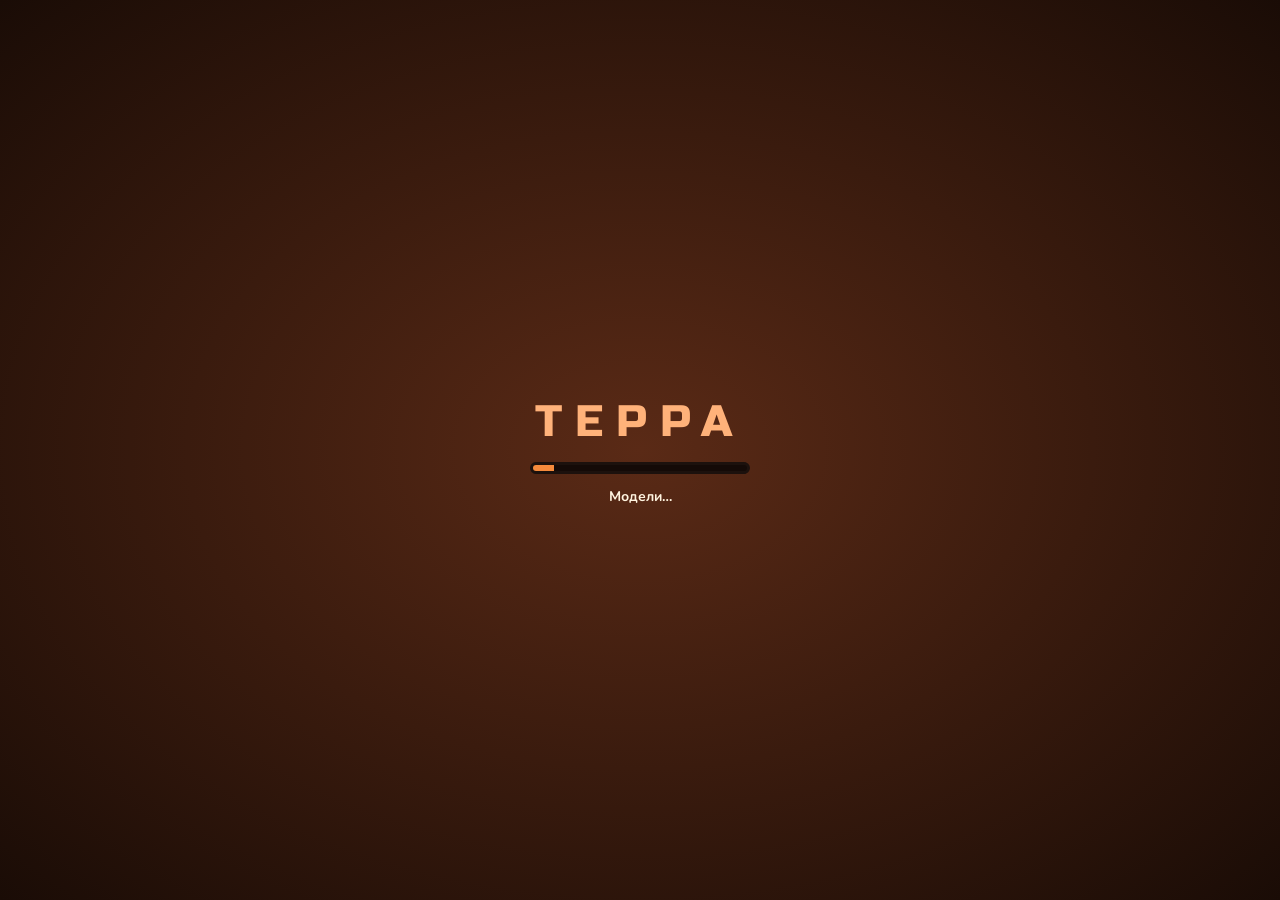
<file: games3d/terra/index.html>
<!doctype html>
<html lang="ru">
<head>
<meta charset="utf-8">
<meta name="viewport" content="width=device-width,initial-scale=1,maximum-scale=1,user-scalable=no,viewport-fit=cover">
<title>Терра: Красная планета</title>
<link rel="preconnect" href="https://fonts.googleapis.com"><link rel="preconnect" href="https://fonts.gstatic.com" crossorigin>
<link rel="stylesheet" href="https://fonts.googleapis.com/css2?family=Nunito:wght@600;700;800;900&family=Russo+One&family=JetBrains+Mono:wght@700;800&display=swap">
<link rel="stylesheet" href="../../runtime3d/ui.css">
<script type="importmap">{"imports":{"three":"../../node_modules/three/build/three.module.js","three/addons/":"../../node_modules/three/examples/jsm/"}}</script>
</head>
<body>
<div id="app"></div>
<div id="suffo"></div><div id="suffotxt"></div><div id="homearrow"><svg viewBox="0 0 24 24"><path d="M12 2l7 12h-4.5v8h-5v-8H5z"/></svg><span><svg class="i"><use href="#i-dome"/></svg></span></div>
<div id="ui">
  <div id="hud">
    <div class="bars">
      <div id="o2box" class="bar o2"><b></b><div class="track"><div id="o2bar"></div></div><span id="o2val"></span><em id="o2eta"></em></div>
      <div id="hpbox" class="bar hp"><b></b><div class="track"><div id="hpbar"></div></div><span id="hpval"></span></div>
      <div id="jetbox" class="bar jet"><b></b><div class="track"><div id="jetbar"></div></div><span id="jetval"></span></div>
      <div id="clock"></div>
      <div id="pills"></div>
    </div>
    <div id="ti">
      <div class="tihead" data-collapse="ti"><i class="ico"></i><span id="stage" data-k="ТЕРРАФОРМИНГ"></span><b id="tival">0</b><small>Ti</small><svg class="i tog"><use href="#i-chev"/></svg></div>
      <div class="track"><div id="tibar"></div></div>
      <div class="tinext"><span id="tinext"></span></div>
      <div class="stats"><span id="st_heat"></span><span id="st_pressure"></span><span id="st_oxygen"></span><span id="st_biomass"></span></div>
      <div id="boost"></div>
      <div id="lifehud" style="display:none">
        <div class="tihead" data-collapse="lifehud"><i class="ico"></i><span id="bistage" data-k="РОД ФЕНЕКОВ"></span><b id="bival">0</b><small>Bi</small><svg class="i tog"><use href="#i-chev"/></svg></div>
        <div class="track"><div id="bibar"></div></div>
        <div class="stats"><span id="pop"></span><span id="food"></span><span id="dna"></span><span id="cry"></span></div>
        <div class="tinext"><span id="egg"></span><span id="bless"></span></div>
      </div>
    </div>
  </div>
  <div id="goal"></div>
  <div id="side"></div>
  <div id="actions"></div>
  <div id="hint"></div>
  <div id="wtag" style="display:none"></div><div id="btag" style="display:none"></div><div id="qtag" style="display:none"></div>
  <div id="flash"></div>
  <div id="safe"></div>
  <div id="minebar"><div></div></div>
  <div id="toasts"></div>
  <div id="banner"></div>
  <div id="fps"></div><div id="ptime"></div>
  <div id="stick"><div id="knob"></div></div>
  <div id="panel"><div class="pwrap"><div class="phead"><span id="ptitle"></span><button id="close" class="btn mid" aria-label="Закрыть"><svg class="i"><use href="#i-close"/></svg></button></div><div id="pbody"></div></div></div>
  <div id="dialog"><div class="card"></div></div>
</div>
<div id="loading"><div class="lt">ТЕРРА</div><div class="ltrack"><div id="loadbar"></div></div><div id="loadtxt">Загрузка…</div></div>
<script type="module" src="../../runtime3d/main.js"></script>
</body>
</html>
</file>
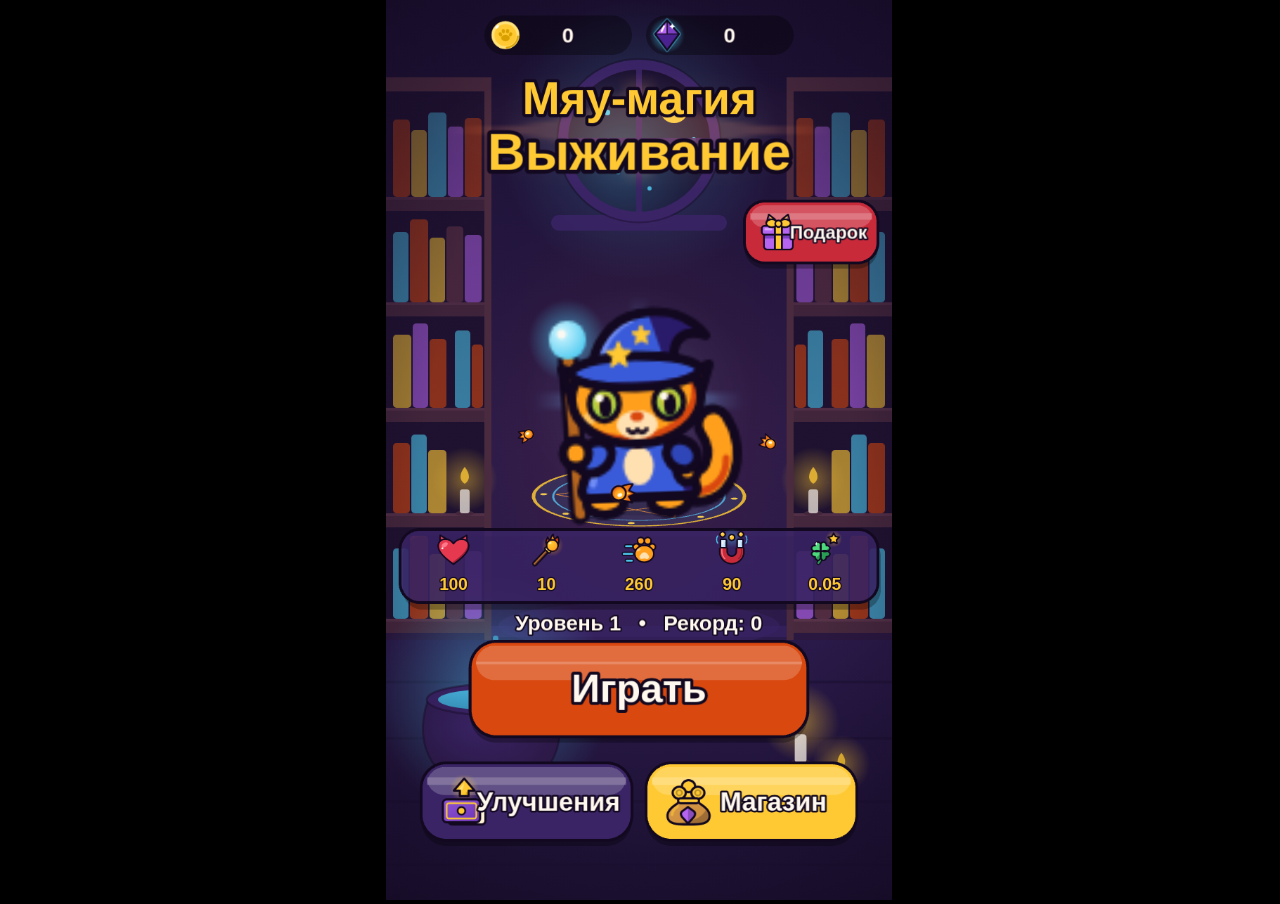
<file: meowgic/games/meowgic-survivors/index.html>
<!doctype html>
<html lang="ru">
<head>
<meta charset="utf-8">
<meta name="viewport" content="width=device-width,initial-scale=1,maximum-scale=1,user-scalable=no">
<title>Мяу-магия: Выживание</title>
<style>
  html,body{margin:0;height:100%;background:#000;overflow:hidden;touch-action:none;user-select:none}
  #game{width:100%;height:100%}
</style>
</head>
<body>
<div id="game"></div>
<script src="../../runtime/phaser.min.js"></script>
<script src="../../runtime/runtime.js"></script>
<script>FactoryBoot();</script>
</body>
</html>
</file>
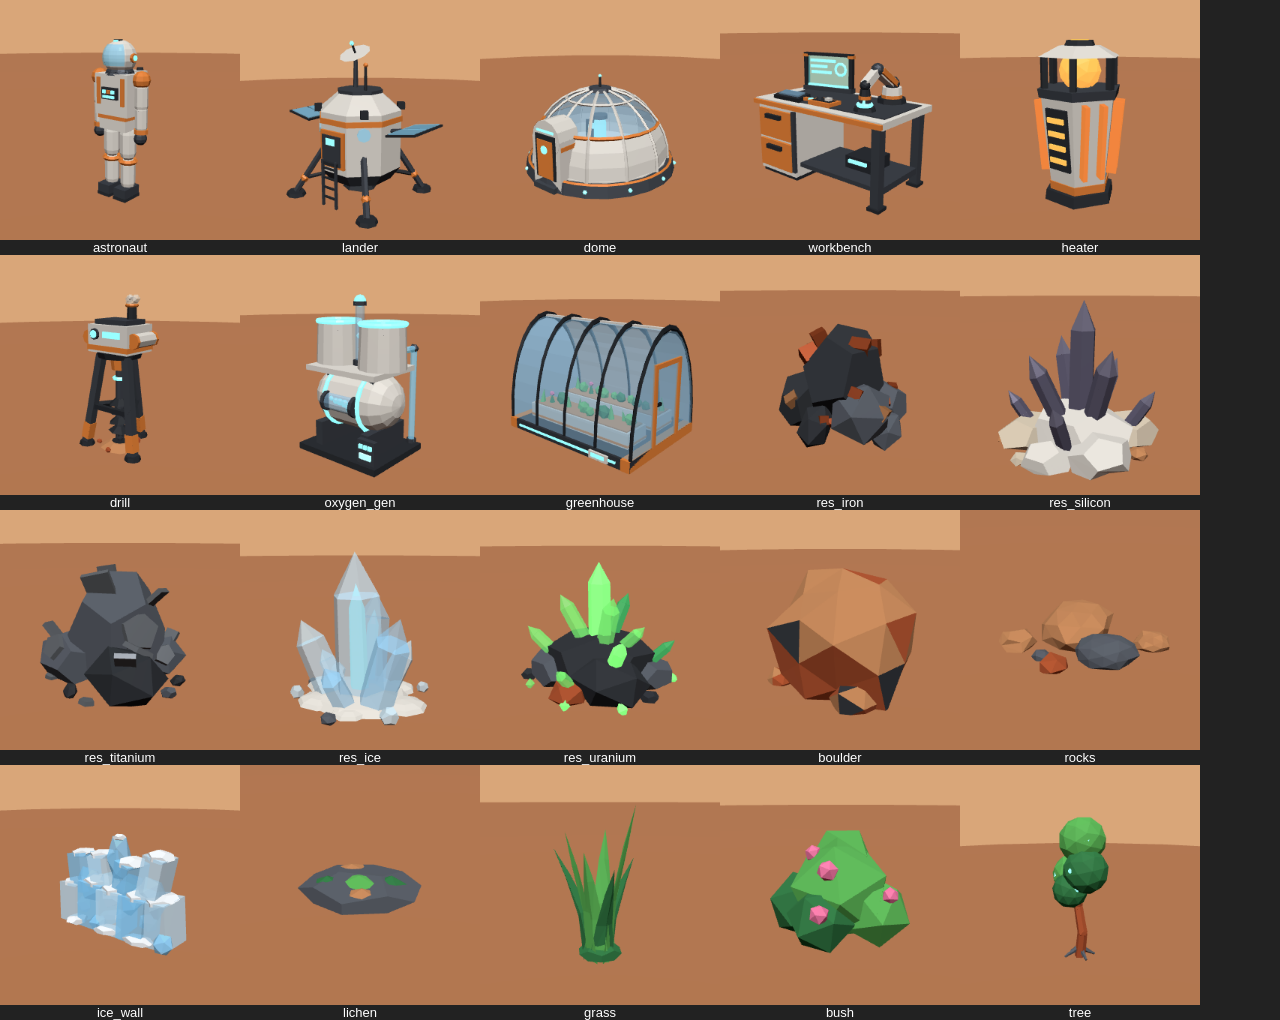
<file: games3d/terra/models/sheet.html>
<html><body style="margin:0;background:#222;display:grid;grid-template-columns:repeat(5,240px);font:13px sans-serif;color:#fff"><div style="text-align:center"><img src="astronaut.png" width=240><br>astronaut</div><div style="text-align:center"><img src="lander.png" width=240><br>lander</div><div style="text-align:center"><img src="dome.png" width=240><br>dome</div><div style="text-align:center"><img src="workbench.png" width=240><br>workbench</div><div style="text-align:center"><img src="heater.png" width=240><br>heater</div><div style="text-align:center"><img src="drill.png" width=240><br>drill</div><div style="text-align:center"><img src="oxygen_gen.png" width=240><br>oxygen_gen</div><div style="text-align:center"><img src="greenhouse.png" width=240><br>greenhouse</div><div style="text-align:center"><img src="res_iron.png" width=240><br>res_iron</div><div style="text-align:center"><img src="res_silicon.png" width=240><br>res_silicon</div><div style="text-align:center"><img src="res_titanium.png" width=240><br>res_titanium</div><div style="text-align:center"><img src="res_ice.png" width=240><br>res_ice</div><div style="text-align:center"><img src="res_uranium.png" width=240><br>res_uranium</div><div style="text-align:center"><img src="boulder.png" width=240><br>boulder</div><div style="text-align:center"><img src="rocks.png" width=240><br>rocks</div><div style="text-align:center"><img src="ice_wall.png" width=240><br>ice_wall</div><div style="text-align:center"><img src="lichen.png" width=240><br>lichen</div><div style="text-align:center"><img src="grass.png" width=240><br>grass</div><div style="text-align:center"><img src="bush.png" width=240><br>bush</div><div style="text-align:center"><img src="tree.png" width=240><br>tree</div></body></html>
</file>
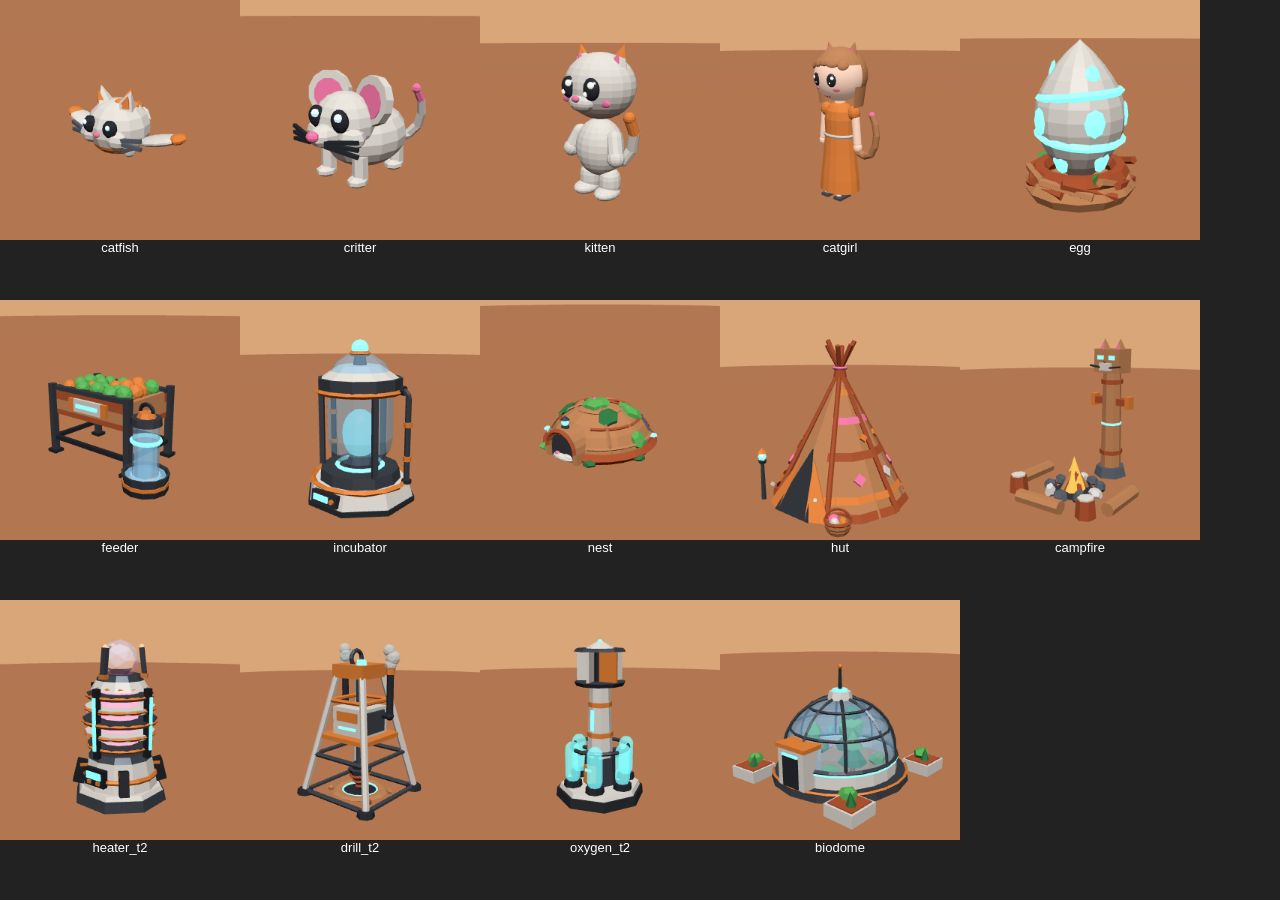
<file: games3d/terra/models/sheet2.html>
<html><body style="margin:0;background:#222;display:grid;grid-template-columns:repeat(5,240px);font:13px sans-serif;color:#fff"><div style="text-align:center"><img src="catfish.png" width=240><br>catfish</div><div style="text-align:center"><img src="critter.png" width=240><br>critter</div><div style="text-align:center"><img src="kitten.png" width=240><br>kitten</div><div style="text-align:center"><img src="catgirl.png" width=240><br>catgirl</div><div style="text-align:center"><img src="egg.png" width=240><br>egg</div><div style="text-align:center"><img src="feeder.png" width=240><br>feeder</div><div style="text-align:center"><img src="incubator.png" width=240><br>incubator</div><div style="text-align:center"><img src="nest.png" width=240><br>nest</div><div style="text-align:center"><img src="hut.png" width=240><br>hut</div><div style="text-align:center"><img src="campfire.png" width=240><br>campfire</div><div style="text-align:center"><img src="heater_t2.png" width=240><br>heater_t2</div><div style="text-align:center"><img src="drill_t2.png" width=240><br>drill_t2</div><div style="text-align:center"><img src="oxygen_t2.png" width=240><br>oxygen_t2</div><div style="text-align:center"><img src="biodome.png" width=240><br>biodome</div></body></html>
</file>
<file: runtime3d/ui.css>
/* ==========================================================================
   Терра: Красная планета — UI-кит «Наручный планшет колониста»
   Готов к переносу в runtime3d/ui.css: те же id/классы, что в ui.js.
   Новое помечено «NEW».
   ========================================================================== */
:root{
  --ink:#1c110d;          /* toon-контур (тёплый почти-чёрный, как в концептах) */
  --cocoa:#2b1b16;        /* поверхность панели */
  --cocoa-2:#3a2620;      /* вложенная плашка */
  --cocoa-3:#4d3329;      /* hover / граница внутри */
  --hud-bg:rgba(38,21,15,.86); /* подложка HUD над 3D-сценой (контраст ≥7:1 для --cream) */
  --cream:#fff4e0;        /* основной текст */
  --mut:#dcc6ad;          /* вторичный текст (≥8:1 на --cocoa) */
  --orange:#f58a3c; --orange-d:#d9662a;
  --mint:#5cd6a8; --sky:#6cc8ff; --gold:#ffcf4a; --red:#ff6b5b; --pink:#ff7aa8; --sand:#e8b07a;
  --bw:3px;               /* толщина контура */
  --r:16px;
  --lift:0 4px 0 var(--ink);
  --hl:inset 0 2px 0 rgba(255,255,255,.28);
  --font:'Nunito',ui-rounded,'SF Pro Rounded',system-ui,-apple-system,'Segoe UI',Roboto,sans-serif;
  --font-h:'Russo One','Arial Black',system-ui,sans-serif;
  --font-m:'JetBrains Mono',ui-monospace,'SF Mono',Menlo,Consolas,monospace;
  --sat:env(safe-area-inset-top,0px); --sar:env(safe-area-inset-right,0px);
  --sab:env(safe-area-inset-bottom,0px); --sal:env(safe-area-inset-left,0px);
  --pad:10px;
}
*{box-sizing:border-box;-webkit-tap-highlight-color:transparent}
html,body{margin:0;height:100%;overflow:hidden;background:#000;font:700 14px/1.25 var(--font);color:var(--cream);user-select:none;touch-action:none}
#app canvas{display:block}
#ui{position:fixed;inset:0;pointer-events:none;z-index:1}
#ui button,#ui .pwrap,#ui .card,#ui .tihead{pointer-events:auto}

/* ---------- иконки (NEW) ---------- */
.i{width:1em;height:1em;flex:none;fill:none;stroke:currentColor;stroke-width:2.4;stroke-linecap:round;stroke-linejoin:round;vertical-align:-.15em}
.ico{display:inline-grid;place-items:center;width:28px;height:28px;border-radius:10px;border:2px solid var(--ink);background:var(--c,var(--orange));color:var(--ink);font-size:17px;flex:none;box-shadow:var(--hl)}
.num,.mono{font-family:var(--font-m);font-variant-numeric:tabular-nums;letter-spacing:-.02em}

/* ---------- полосы ---------- */
.track{height:12px;background:#140a07;border:2px solid var(--ink);border-radius:8px;overflow:hidden;flex:1;box-shadow:inset 0 2px 0 rgba(0,0,0,.5)}
.track>div{height:100%;border-radius:4px;transition:width .2s;background-image:repeating-linear-gradient(-45deg,rgba(255,255,255,.18) 0 6px,transparent 6px 12px);box-shadow:inset 0 2px 0 rgba(255,255,255,.35)}

/* ---------- HUD ---------- */
#hud{position:absolute;top:max(var(--pad),var(--sat));left:max(var(--pad),var(--sal));right:max(var(--pad),var(--sar));display:flex;gap:10px;align-items:flex-start;justify-content:space-between}
.bars{display:flex;flex-direction:column;gap:6px;width:min(44vw,270px)}
.hudcard,.bar,#ti,#clock{background:var(--hud-bg);border:var(--bw) solid var(--ink);box-shadow:var(--lift),inset 0 0 0 1.5px rgba(255,214,170,.12)}
.bar{display:flex;align-items:center;gap:8px;padding:5px 9px 5px 5px;border-radius:14px;flex-wrap:wrap}
.bar b{display:inline-grid;place-items:center;width:26px;height:26px;border-radius:9px;border:2px solid var(--ink);color:var(--ink);font-size:16px;flex:none}
.bar.o2 b{background:var(--sky)}.bar.hp b{background:var(--red)}
.bar span{min-width:30px;text-align:right;font:800 13px var(--font-m);font-variant-numeric:tabular-nums}
#o2bar{background-color:var(--sky)}#hpbar{background-color:var(--red)}
.bar.low{animation:pulse .7s infinite alternate;border-color:#3a0905}
@keyframes pulse{from{background:rgba(120,26,18,.9)}to{background:rgba(196,48,34,.95)}}
.pill{padding:4px 10px!important;font-size:12px!important;border-radius:10px!important;min-height:30px!important;flex-direction:row!important;width:100%;gap:6px!important}

#clock{display:inline-flex;align-self:flex-start;gap:10px;align-items:center;font:800 12px var(--font-m);padding:4px 10px;border-radius:12px;white-space:nowrap}
#clock .i{font-size:15px}#clock .c-sun{color:var(--gold)}#clock .c-moon{color:#b9c4ff}#clock .c-storm{color:var(--sand)}#clock .c-jet{color:var(--orange)}
/* NEW: #clock живёт внутри .bars (в игре был absolute) — тогда не нужен расчёт top */
.bars #clock{position:static}

#ti{padding:7px 10px 8px;border-radius:18px;width:min(50vw,320px)}
.tihead{display:flex;align-items:center;gap:8px;cursor:pointer;min-height:34px;border-radius:12px}
.tihead .ico{--c:var(--orange)}
.tihead span{flex:1;min-width:0;font:400 13px/1.1 var(--font-h);color:#ffd7a8;text-transform:uppercase;letter-spacing:.02em;white-space:nowrap;overflow:hidden;text-overflow:ellipsis}
.tihead span::before{content:attr(data-k);display:block;font:800 9.5px var(--font);color:var(--mut);letter-spacing:.12em;margin-bottom:2px}
.tihead b{font:800 22px var(--font-m);font-variant-numeric:tabular-nums;letter-spacing:-.04em}
.tihead small{color:var(--mut);font-size:11px}
.tihead .tog{font-size:16px;color:var(--mut);transition:transform .2s}
#tibar{background-color:transparent;background-image:repeating-linear-gradient(-45deg,rgba(255,255,255,.2) 0 6px,transparent 6px 12px),linear-gradient(90deg,#ff9a3c,#ffd166,#6fd17a,#4fb3ff)}
#ti .track{margin:6px 0 5px}
.tinext{font-size:11.5px;color:var(--mut);display:flex;justify-content:space-between;gap:8px;align-items:center}
.tinext .i{color:var(--orange)}
.stats{display:grid;grid-template-columns:1fr 1fr;gap:4px 8px;margin-top:6px;font:800 12px var(--font-m);font-variant-numeric:tabular-nums}
.stats>span{display:flex;align-items:center;gap:5px;background:rgba(0,0,0,.28);border-radius:9px;padding:3px 6px;white-space:nowrap;overflow:hidden}
.stats .i{font-size:15px}
#st_heat .i{color:var(--orange)}#st_pressure .i{color:var(--sand)}#st_oxygen .i{color:var(--sky)}#st_biomass .i{color:var(--mint)}
.stats small{color:var(--mint);font-size:10px}
#boost{font-size:12px;color:var(--gold);margin-top:4px}
#boost:empty{display:none}
/* NEW: сворачивание тапом по шапке (.collapsed на #ti и/или #lifehud) */
#ti.collapsed>.tinext,#ti.collapsed>.stats,#ti.collapsed>#boost,#lifehud.collapsed>.stats,#lifehud.collapsed>.tinext{display:none}
#ti.collapsed>.tihead .tog,#lifehud.collapsed>.tihead .tog{transform:rotate(-90deg)}
#ti.collapsed>.track{margin-bottom:0}

#lifehud{margin-top:8px;padding-top:7px;border-top:2px dashed rgba(255,214,170,.18)}
#lifehud .tihead .ico{--c:var(--mint)}
#lifehud .tihead span{color:#b8f5dc}
#bibar{background-color:transparent;background-image:repeating-linear-gradient(-45deg,rgba(255,255,255,.2) 0 6px,transparent 6px 12px),linear-gradient(90deg,#4fb3ff,#7ee08a,#ffd166,#ff8fc0)}
#pop .i{color:var(--pink)}#food .i{color:var(--red)}#dna .i{color:var(--mint)}#cry .i{color:var(--sky)}
#egg .i,#bless .i{color:var(--gold)}
#food.bad{color:#ff9a8c;animation:pulseT .7s infinite alternate}
@keyframes pulseT{to{background:rgba(196,48,34,.6)}}

/* ---------- кнопки ---------- */
.btn{position:relative;border:var(--bw) solid var(--ink);border-radius:16px;color:var(--ink);font:800 14px/1.1 var(--font);background:var(--orange);box-shadow:var(--lift),var(--hl),inset 0 -4px 0 rgba(0,0,0,.14);padding:9px 14px;cursor:pointer;min-height:44px;display:inline-flex;flex-direction:column;align-items:center;justify-content:center;gap:2px;transition:transform .06s,filter .15s}
.btn .i{font-size:1.35em}
.btn:hover{filter:brightness(1.08)}
.btn:focus-visible{outline:3px solid var(--mint);outline-offset:3px}
.btn:active{transform:translateY(3px);box-shadow:0 1px 0 var(--ink),var(--hl)}
.btn:disabled{filter:grayscale(.85) brightness(.75);opacity:.7;cursor:default}
.btn small{font-size:11px;font-weight:900;letter-spacing:.01em}
.btn.big{width:84px;height:84px;border-radius:50%;font-size:30px;padding:0}
.btn.big small{font-size:10.5px;margin-top:-1px}
.btn.mid{width:58px;height:58px;border-radius:50%;font-size:24px;padding:0;background:var(--cocoa-2);color:var(--cream)}
.btn.icon{width:52px;height:52px;border-radius:16px;font-size:26px;padding:0;background:var(--cocoa-2);color:var(--cream)}
.btn.icon small{font-size:9px}
.btn.ad{background:var(--pink)}
.btn.ok,.btn.buy{background:var(--mint)}
.btn.bad{background:var(--red)}
.btn.sec{background:var(--cocoa-2);color:var(--cream)}
.btn.pink{background:#ff9cc8}
.btn.small{min-height:44px;padding:6px 12px;font-size:13px;flex-direction:row;min-width:104px;gap:6px}
.btn.small .i{font-size:17px}
/* NEW: маленький бейдж «реклама» на кнопке (TV) и хоткей */
.adb{position:absolute;right:-6px;top:-6px;width:22px;height:22px;border-radius:50%;background:var(--pink);border:2px solid var(--ink);color:var(--ink);display:grid;place-items:center;font-size:13px}
.kbd{position:absolute;left:-7px;top:-7px;min-width:18px;height:18px;padding:0 4px;border-radius:6px;background:var(--cream);color:var(--ink);border:2px solid var(--ink);font:800 10px/14px var(--font-m);text-align:center}
@media (pointer:coarse){.kbd{display:none}}
.btn.icon{position:relative}
.dot{position:absolute;right:-4px;top:-4px;width:14px;height:14px;border-radius:50%;background:var(--red);border:2px solid var(--ink);animation:dot 1s ease-in-out infinite alternate}
@keyframes dot{to{transform:scale(1.25)}}

#side{position:absolute;right:max(var(--pad),var(--sar));top:50%;transform:translateY(-50%);display:flex;flex-direction:column;gap:9px}
#actions{position:absolute;right:max(16px,calc(var(--sar) + 8px));bottom:max(22px,calc(var(--sab) + 8px));display:flex;gap:10px;align-items:flex-end;flex-direction:row-reverse;flex-wrap:wrap-reverse;max-width:min(60vw,340px);justify-content:flex-start}

/* ---------- подсказки / тосты / баннер ---------- */
#hint{position:absolute;left:50%;bottom:130px;transform:translateX(-50%);max-width:min(80vw,560px);text-align:center;font-size:13.5px;background:var(--hud-bg);border:2px solid var(--ink);border-radius:12px;padding:6px 12px;box-shadow:0 3px 0 var(--ink)}
#hint:empty{display:none}
#hint .i{color:var(--gold);margin-right:4px}
#safe{position:absolute;left:50%;top:calc(max(var(--pad),var(--sat)) + 6px);transform:translateX(-50%);background:var(--mint);color:var(--ink);border:2px solid var(--ink);padding:5px 12px;border-radius:12px;font-size:12px;box-shadow:0 3px 0 var(--ink);white-space:nowrap}
#minebar{position:absolute;left:50%;bottom:170px;width:170px;height:16px;transform:translateX(-50%);background:#140a07;border:var(--bw) solid var(--ink);border-radius:9px;overflow:hidden;box-shadow:0 3px 0 var(--ink)}
#minebar>div{height:100%;background:var(--gold) repeating-linear-gradient(-45deg,rgba(255,255,255,.3) 0 6px,transparent 6px 12px)}
#toasts{position:absolute;left:50%;top:calc(max(var(--pad),var(--sat)) + 112px);transform:translateX(-50%);display:flex;flex-direction:column;align-items:center;gap:6px;width:max-content;max-width:70vw}
.toast{background:var(--hud-bg);border:2px solid var(--ink);box-shadow:0 3px 0 var(--ink);padding:6px 14px;border-radius:12px;transition:all .45s;font-size:14px;animation:tin .3s cubic-bezier(.2,1.6,.4,1)}
@keyframes tin{from{transform:scale(.6);opacity:0}}
.toast.warn{background:#a8301f}
.toast.out{opacity:0;transform:translateY(-24px)}
#banner{position:absolute;left:50%;top:27%;transform:translate(-50%,-50%) scale(.6);opacity:0;text-align:center;pointer-events:none;width:max-content;max-width:92vw}
#banner .bn{display:block;font:400 clamp(26px,5vw,44px)/1.05 var(--font-h);color:var(--cream);-webkit-text-stroke:2px var(--ink);paint-order:stroke fill;text-shadow:0 4px 0 var(--ink),0 0 30px rgba(255,180,90,.6);letter-spacing:.02em}
#banner small{display:inline-block;font:900 13px var(--font);color:var(--ink);background:var(--gold);border:2px solid var(--ink);border-radius:10px;padding:3px 12px;letter-spacing:.14em;text-transform:uppercase;box-shadow:0 3px 0 var(--ink);margin-bottom:8px}
#banner em{display:block;margin-top:8px;font:800 13px var(--font);font-style:normal;color:var(--cream);text-shadow:0 2px 0 var(--ink)}
#banner.show{animation:banner 3.6s ease forwards}
#banner.hold{opacity:1;transform:translate(-50%,-50%) scale(1)}
@keyframes banner{10%{opacity:1;transform:translate(-50%,-50%) scale(1.06)}20%{transform:translate(-50%,-50%) scale(1)}80%{opacity:1}100%{opacity:0;transform:translate(-50%,-60%) scale(1)}}
#fps{position:absolute;left:8px;bottom:6px;font-size:10px;opacity:.5}
#stick{position:absolute;width:124px;height:124px;border-radius:50%;background:rgba(28,17,13,.35);border:var(--bw) solid rgba(28,17,13,.7);box-shadow:inset 0 0 0 2px rgba(255,244,224,.35);display:none}
#knob{position:absolute;left:34px;top:34px;width:50px;height:50px;border-radius:50%;background:var(--cream);border:var(--bw) solid var(--ink);box-shadow:0 3px 0 var(--ink);opacity:.85}

/* ---------- панель ---------- */
#panel{position:absolute;inset:0;background:rgba(20,8,4,.55);display:none;align-items:center;justify-content:center;pointer-events:auto;z-index:10}
.pwrap{background:var(--cocoa);border:var(--bw) solid var(--ink);border-radius:24px;width:min(94vw,580px);max-height:min(84vh,760px);display:flex;flex-direction:column;box-shadow:0 8px 0 var(--ink),inset 0 0 0 2px rgba(255,214,170,.1),0 30px 60px rgba(0,0,0,.45);overflow:hidden;animation:pin .22s cubic-bezier(.2,1.3,.4,1)}
@keyframes pin{from{transform:scale(.92);opacity:0}}
.phead{display:flex;align-items:center;gap:10px;padding:12px 12px 10px 14px;background:linear-gradient(var(--cocoa-2),var(--cocoa));border-bottom:var(--bw) solid var(--ink)}
.phead .ico{width:36px;height:36px;font-size:21px;border-radius:12px}
#ptitle{flex:1;font:400 20px var(--font-h);letter-spacing:.02em;display:flex;align-items:center;gap:10px;min-width:0}
#close{width:46px;height:46px;font-size:20px}
/* NEW: вкладки в шапке панели (Рюкзак | Снаряжение) */
.ptabs{display:flex;gap:6px;padding:8px 12px 0;background:var(--cocoa)}
.ptabs button{flex:1;min-height:44px;border:var(--bw) solid var(--ink);border-bottom:0;border-radius:14px 14px 0 0;background:var(--cocoa-2);color:var(--mut);font:800 14px var(--font);display:flex;align-items:center;justify-content:center;gap:7px;cursor:pointer}
.ptabs button.on{background:var(--orange);color:var(--ink)}
#pbody{overflow:auto;padding:10px 12px 26px;touch-action:pan-y;overscroll-behavior:contain;overflow-anchor:none;mask-image:linear-gradient(#000 calc(100% - 26px),transparent);scrollbar-width:thin;scrollbar-color:var(--cocoa-3) transparent}
.row{display:flex;align-items:center;gap:10px;padding:10px 10px;margin:0 0 8px;background:var(--cocoa-2);border:2px solid var(--ink);border-radius:14px;flex-wrap:wrap;box-shadow:0 2px 0 var(--ink)}
.row.locked{opacity:.6}.row.locked .rcost{color:var(--mut)}
.row.best{background:linear-gradient(90deg,rgba(255,207,74,.22),var(--cocoa-2) 60%);border-color:#7a5a12}
.rname{flex:1;min-width:150px;line-height:1.3}.rname small{color:var(--mint);font-weight:700}
.rname .desc{display:block;color:var(--mut);font-weight:600;font-size:12px}
.rname .ico{margin-right:6px;vertical-align:middle}
.rcost{display:flex;gap:4px;flex-wrap:wrap;align-items:center}
.chip{display:inline-flex;align-items:center;gap:5px;background:#24150f;border:2px solid var(--ink);padding:3px 8px 3px 5px;border-radius:10px;font-size:12px;white-space:nowrap}
.chip i{width:12px;height:12px;border-radius:4px;display:inline-block;border:1.5px solid var(--ink)}
.chip.bad{color:#ff9a8c}
.chip small{opacity:.75;font-weight:600}.chip.okc{color:#b9f5d6}
.chip.rar{border-color:var(--rc);color:var(--rt)}
.tag{background:var(--gold);color:var(--ink);border:2px solid var(--ink);padding:0 6px;border-radius:7px;font-size:11px;font-weight:900}
.note{color:var(--mut);font-size:12.5px;padding:6px 4px 8px;line-height:1.35}
.note b{color:var(--cream)}
/* секция фабрикатора: заголовок + «мех фенека» (зигзаг) вместо боковой полосы */
#pbody .note.sec{margin:12px 0 8px;padding:0 0 10px;color:#ffd7a8;font:400 14px var(--font-h);letter-spacing:.03em;text-transform:uppercase;background:linear-gradient(135deg,transparent 33%,var(--cocoa-3) 33% 66%,transparent 66%) bottom/10px 8px repeat-x}
#pbody .note.sec small{display:block;margin-top:4px;color:var(--mut);font:700 12px var(--font);text-transform:none;letter-spacing:0}
#pbody .note.sec small .i{color:var(--orange)}
#pbody .note.sec:first-child{margin-top:2px}
.secno{display:inline-grid;place-items:center;min-width:26px;height:22px;padding:0 5px;margin-right:6px;border-radius:7px;background:var(--orange);color:var(--ink);border:2px solid var(--ink);font:400 12px var(--font-h)}
/* NEW: баланс-строка (кристаллы, слоты) */
.balance{display:flex;align-items:center;gap:10px;justify-content:space-between;margin:0 0 10px;padding:8px 10px;border-radius:14px;background:#24150f;border:2px solid var(--ink)}
.balance b{font:800 18px var(--font-m)}
/* NEW: сетка слотов рюкзака (2→12) */
.slots{display:grid;grid-template-columns:repeat(auto-fill,minmax(74px,1fr));gap:8px;margin-bottom:12px}
.slot{position:relative;aspect-ratio:1;border-radius:14px;border:2px solid var(--ink);background:var(--cocoa-2);display:flex;flex-direction:column;align-items:center;justify-content:center;gap:3px;color:var(--cream);font:800 11px var(--font);padding:4px;box-shadow:0 2px 0 var(--ink),inset 0 0 0 2px rgba(255,255,255,.03);cursor:pointer;min-height:44px}
.slot i{width:30px;height:30px;border-radius:9px;border:2px solid var(--ink);box-shadow:var(--hl)}
.slot b{font:800 12px var(--font-m);position:absolute;right:6px;top:4px}
.slot span{max-width:100%;overflow:hidden;text-overflow:ellipsis;white-space:nowrap}
.slot.empty{background:transparent;border:2px dashed var(--cocoa-3);box-shadow:none}
.slot.lockd{background:repeating-linear-gradient(-45deg,rgba(0,0,0,.25) 0 6px,transparent 6px 12px);border:2px dashed #3a2620;color:#8f7764;font-size:18px;box-shadow:none}
.slot.rar-rare,.slot.rar-epic,.slot.rar-legendary,.slot.rar-uncommon{border-color:var(--rc);box-shadow:0 0 0 1px var(--ink),0 0 12px color-mix(in srgb,var(--rc) 45%,transparent)}
.slot.sel{outline:3px solid var(--orange);outline-offset:1px}
/* NEW: тиры снаряжения */
.tier{display:inline-flex;gap:3px;vertical-align:middle;margin-left:4px}
.tier i{width:10px;height:10px;border-radius:3px;border:1.5px solid var(--ink);background:#24150f}
.tier i.on{background:var(--orange)}
.statnext{font:800 12px var(--font-m);color:var(--mint)}

/* Род */
.evo{display:flex;align-items:flex-start;justify-content:space-between;gap:2px;padding:6px 2px 12px}
.evo span{display:flex;flex-direction:column;align-items:center;gap:4px;flex:1;opacity:.45;font-size:11px;text-align:center}
.evo span .ico{width:44px;height:44px;border-radius:50%;font-size:24px;--c:var(--cocoa-3);color:var(--cream)}
.evo span.done{opacity:.85}.evo span.done .ico{--c:var(--sand);color:var(--ink)}
.evo span.cur{opacity:1}.evo span.cur .ico{--c:var(--mint);color:var(--ink);transform:scale(1.12);box-shadow:0 0 0 3px var(--cocoa),0 0 0 6px var(--mint)}
.evo span small{font-size:10.5px;font-weight:800}
.evo b{opacity:.5;font-size:16px;align-self:center;margin-top:-16px;color:var(--mut)}
.quest{display:inline-grid;place-items:center;width:22px;height:22px;border-radius:7px;border:2px solid var(--ink);background:#24150f;margin-right:6px;vertical-align:-5px;font-size:14px;color:var(--ink)}
.quest.done{background:var(--gold)}.quest.claimed{background:var(--mint)}
.qbar{display:block;height:6px;margin-top:5px;border-radius:4px;background:#24150f;overflow:hidden}.qbar>u{display:block;height:100%;background:var(--mint)}
.traits{display:flex;gap:8px;flex-wrap:wrap;justify-content:center}
.trait{background:var(--cocoa-2);border:var(--bw) solid var(--ink);border-radius:16px;color:var(--cream);font:inherit;padding:10px;width:150px;display:flex;flex-direction:column;align-items:center;gap:4px;cursor:pointer;box-shadow:var(--lift)}
.trait i{width:34px;height:34px;border-radius:50%;border:5px solid;display:block}
.trait small{color:var(--mint);font-weight:600}.trait.rare{border-color:var(--gold);box-shadow:0 4px 0 var(--ink),0 0 16px rgba(255,209,102,.45)}.trait em{color:var(--gold);font-size:11px}

/* ---------- диалоги ---------- */
#dialog,.overlay{position:fixed;inset:0;background:rgba(20,8,4,.66);display:none;align-items:center;justify-content:center;pointer-events:auto;z-index:20;padding:max(12px,var(--sat)) max(12px,var(--sar)) max(12px,var(--sab)) max(12px,var(--sal))}
.overlay{display:flex}
.card{position:relative;background:var(--cocoa);border:var(--bw) solid var(--ink);border-radius:24px;padding:20px 22px;max-width:min(92vw,520px);max-height:100%;overflow:auto;text-align:center;box-shadow:0 8px 0 var(--ink),inset 0 0 0 2px rgba(255,214,170,.1);animation:pin .25s cubic-bezier(.2,1.3,.4,1)}
.card h2{margin:0 0 6px;font:400 24px/1.15 var(--font-h);letter-spacing:.02em}
.card p{color:var(--mut);font-weight:600;margin:0 0 6px;line-height:1.4}
.card .badge{display:inline-grid;place-items:center;width:64px;height:64px;border-radius:20px;border:var(--bw) solid var(--ink);background:var(--red);color:var(--ink);font-size:36px;margin:-50px auto 10px;box-shadow:var(--lift),var(--hl)}
.dbtns{display:flex;gap:10px;justify-content:center;margin-top:14px;flex-wrap:wrap}
.dbtns .btn{flex-direction:row;gap:8px;min-height:52px;padding:8px 18px;font-size:15px}
.dbtns .btn .sub{display:block;font-size:11px;font-weight:700;opacity:.8}

/* ---------- лут (редкость) ---------- */
.rar-common{--rc:#8d949e;--rt:#b4bac2}.rar-uncommon{--rc:#5ad15a;--rt:#7ee07e}.rar-rare{--rc:#4f9bff;--rt:#8bbcff}.rar-epic{--rc:#b45bff;--rt:#d29bff}.rar-legendary{--rc:#ffcf4a;--rt:#ffdb7a}
span.rar-common,span.rar-uncommon,span.rar-rare,span.rar-epic,span.rar-legendary{color:var(--rt)}
.lootcard{min-width:min(92vw,560px);padding-top:16px}
.lootcard .lsub{font-size:12px;color:var(--mut);display:flex;gap:6px;justify-content:center;align-items:center}
.lootcard.legend{border-color:var(--ink);box-shadow:0 8px 0 var(--ink),0 0 0 3px #ffcf4a,0 0 60px #ffcf4a88;animation:pin .25s,legend 1.6s ease-in-out infinite alternate}
.lootcard.epic{box-shadow:0 8px 0 var(--ink),0 0 0 3px #b45bff,0 0 40px #b45bff66}
@keyframes legend{to{box-shadow:0 8px 0 var(--ink),0 0 0 3px #ffcf4a,0 0 100px #ffcf4acc}}
.lootgrid{display:grid;grid-template-columns:repeat(auto-fit,minmax(104px,128px));justify-content:center;gap:10px;margin:14px 0 6px}
.lcell{position:relative;display:flex;flex-direction:column;align-items:center;gap:5px;padding:12px 6px 9px;border-radius:16px;border:var(--bw) solid var(--ink);background:linear-gradient(180deg,var(--cocoa-2),color-mix(in srgb,var(--rc) 28%,var(--cocoa)));color:var(--cream);font:inherit;cursor:pointer;transition:transform .25s,opacity .25s;overflow:hidden;isolation:isolate;box-shadow:0 4px 0 var(--ink),inset 0 0 0 2px var(--rc);min-height:44px}
.lcell i{width:44px;height:44px;border-radius:12px;display:grid;place-items:center;font-style:normal;font-size:24px;border:var(--bw) solid var(--ink);color:var(--ink);box-shadow:var(--hl),0 0 16px var(--rc)}
.lcell b{font-size:12.5px;line-height:1.15;min-height:2.3em;display:flex;align-items:center;text-align:center}
.lcell small{font-size:10px;color:var(--rt);font-weight:900;text-transform:uppercase;letter-spacing:.06em}
.lcell .bp{position:absolute;left:6px;top:6px;width:20px;height:20px;border-radius:6px;background:var(--sky);border:2px solid var(--ink);color:var(--ink);display:grid;place-items:center;font-size:13px}
.lcell.hidden{opacity:0;transform:scale(.4) rotate(-8deg)}
.lcell:not(.hidden){animation:pop .45s cubic-bezier(.2,1.6,.4,1)}
@keyframes pop{0%{transform:scale(.4)}100%{transform:scale(1)}}
.lcell.rar-epic:not(.hidden)::after,.lcell.rar-legendary:not(.hidden)::after{content:'';position:absolute;inset:-40%;background:conic-gradient(from 0deg,transparent,var(--rc),transparent 30%,transparent 50%,var(--rc),transparent 80%);animation:spin 2.6s linear infinite;opacity:.45;z-index:-1}
.lcell.rar-legendary:not(.hidden)::before{content:'';position:absolute;inset:0;background:linear-gradient(110deg,transparent 35%,rgba(255,255,255,.55) 50%,transparent 65%) -150% 0/250% 100% no-repeat;animation:shine 1.8s ease-in-out .5s infinite;z-index:2;pointer-events:none}
@keyframes shine{to{background-position:150% 0}}
@keyframes spin{to{transform:rotate(360deg)}}
.lcell.taken{opacity:.3;filter:grayscale(1);transform:scale(.92)}
.lcell.rar-uncommon,.lcell.rar-rare,.lcell.rar-epic,.lcell.rar-legendary{box-shadow:0 4px 0 var(--ink),inset 0 0 0 2px var(--rc),0 0 18px color-mix(in srgb,var(--rc) 50%,transparent)}
.lcell.rar-legendary{animation:pop .45s cubic-bezier(.2,1.6,.4,1),glowL 1.2s ease-in-out .45s infinite alternate}
@keyframes glowL{to{box-shadow:0 4px 0 var(--ink),inset 0 0 0 2px var(--rc),0 0 38px var(--rc)}}
.toast.rar-legendary{background:#ffcf4a;color:var(--ink)}.toast.rar-epic{background:#6a24a8}.toast.rar-rare{background:#1d4f9e}.toast.rar-uncommon{background:#1f6a2a}
#flash{position:fixed;inset:0;pointer-events:none;opacity:0;z-index:25}
#flash.on{animation:flash .7s ease-out}
@keyframes flash{0%{opacity:1}100%{opacity:0}}
/* NEW: лучи за карточкой при легендарке */
.rays{position:absolute;left:50%;top:50%;width:160vmax;height:160vmax;transform:translate(-50%,-50%);background:repeating-conic-gradient(from 0deg,rgba(255,207,74,.16) 0 8deg,transparent 8deg 22deg);mask-image:radial-gradient(circle,#000 0,transparent 45%);animation:spin 18s linear infinite;pointer-events:none;z-index:-1}

#loading{position:fixed;inset:0;background:radial-gradient(#5a2a16,#1a0c06);display:flex;flex-direction:column;align-items:center;justify-content:center;gap:14px;z-index:30}
.lt{font:400 44px var(--font-h);letter-spacing:.3em;color:#ffb27a}
.ltrack{width:220px;height:12px;background:#140a07;border:var(--bw) solid var(--ink);border-radius:8px;overflow:hidden}
#loadbar{height:100%;width:0;background:var(--orange);transition:width .3s}

/* ==========================================================================
   АДАПТИВ
   ========================================================================== */
/* Мобилка-портрет и узкие экраны */
@media (max-width:700px){
  :root{--pad:8px;--bw:2.5px}
  .bars{width:min(46vw,210px);gap:5px}
  .bar{padding:3px 7px 3px 3px;gap:6px}.bar b{width:24px;height:24px;font-size:14px}
  .track{height:10px}
  #ti{width:min(50vw,300px);padding:6px 8px}
  .tihead{gap:6px}.tihead .ico{width:26px;height:26px;font-size:15px}
  .tihead b{font-size:18px}.tihead span{font-size:11px}.tihead span::before{font-size:8.5px}
  .stats{grid-template-columns:1fr;font-size:11px}
  .btn.big{width:76px;height:76px;font-size:27px}
  .btn.mid{width:54px;height:54px}
  /* боковое меню — колонкой слева, под HUD (правый край отдан действиям) */
  #side{left:max(var(--pad),var(--sal));right:auto;top:calc(max(var(--pad),var(--sat)) + 132px);transform:none;gap:8px}
  .btn.icon{width:48px;height:48px;font-size:23px;border-radius:14px}
  #actions{max-width:min(64vw,250px);gap:8px}
  #hint{bottom:calc(max(22px,var(--sab)) + 186px);max-width:66vw;font-size:12.5px}
  #minebar{bottom:calc(max(22px,var(--sab)) + 220px)}
  #toasts{top:calc(max(var(--pad),var(--sat)) + 96px)}
  #stick{display:block;left:max(18px,calc(var(--sal) + 10px));bottom:max(24px,calc(var(--sab) + 10px))}
  /* панели — bottom sheet */
  #panel{align-items:flex-end}
  .pwrap{width:100%;max-height:86%;border-radius:26px 26px 0 0;border-bottom:0;box-shadow:0 -6px 0 rgba(0,0,0,.25),inset 0 0 0 2px rgba(255,214,170,.1);animation:sheet .28s cubic-bezier(.2,1,.3,1)}
  .pwrap::before{content:'';display:block;width:44px;height:5px;border-radius:3px;background:var(--cocoa-3);margin:8px auto -2px;flex:none}
  .phead{background:none}
  #pbody{padding-bottom:calc(26px + var(--sab))}
  .lootgrid{grid-template-columns:repeat(auto-fit,minmax(92px,1fr));gap:8px}
  .card{padding:18px 14px}
  .card h2{font-size:21px}
  .rname{min-width:0;flex-basis:100%}
  .row .btn.small{margin-left:auto}
}
@keyframes sheet{from{transform:translateY(100%)}}
/* Мобилка-ландшафт / низкие экраны */
@media (max-height:500px){
  :root{--pad:8px;--bw:2.5px}
  .bars{width:min(34vw,230px);gap:4px}
  .bar{padding:2px 7px 2px 3px}.bar b{width:22px;height:22px;font-size:13px}
  .track{height:9px}
  #ti{width:min(36vw,290px);padding:5px 8px}
  .tihead{min-height:28px}.tihead .ico{width:24px;height:24px;font-size:14px}.tihead b{font-size:17px}
  .tihead span::before{display:none}
  .stats{font-size:11px;gap:3px 6px}
  #lifehud{margin-top:5px;padding-top:4px}
  #side{flex-direction:row;top:auto;right:auto;left:50%;transform:translateX(-50%);bottom:max(10px,var(--sab));gap:8px}
  .btn.icon{width:46px;height:46px;font-size:22px;border-radius:14px}
  .btn.big{width:68px;height:68px;font-size:24px}.btn.big small{font-size:9.5px}
  .btn.mid{width:50px;height:50px;font-size:20px}
  #actions{max-width:min(30vw,230px);gap:8px;bottom:max(12px,var(--sab))}
  #hint{bottom:calc(max(10px,var(--sab)) + 60px);max-width:46vw;font-size:12px;padding:4px 10px}
  #minebar{bottom:calc(max(10px,var(--sab)) + 96px)}
  #toasts{top:calc(max(var(--pad),var(--sat)) + 6px);max-width:36vw}
  #safe{top:auto;bottom:calc(max(10px,var(--sab)) + 96px)}
  #stick{display:block;width:108px;height:108px;left:max(18px,calc(var(--sal) + 8px));bottom:max(14px,var(--sab))}
  #knob{left:26px;top:26px}
  #banner{top:40%}
  #panel{align-items:flex-end}
  .pwrap{width:min(100%,680px);max-height:calc(100% - 10px);border-radius:22px 22px 0 0;border-bottom:0;animation:sheet .28s cubic-bezier(.2,1,.3,1)}
  .phead{padding:6px 10px 6px 12px}.phead .ico{width:30px;height:30px;font-size:17px}#ptitle{font-size:17px}#close{width:44px;height:44px}
  .ptabs{padding-top:6px}.ptabs button{min-height:40px}
  .card{padding:12px 14px}.card h2{font-size:19px}.card .badge{width:48px;height:48px;font-size:26px;margin:0 auto 6px}
  .lootgrid{grid-template-columns:repeat(auto-fit,minmax(96px,110px));margin:8px 0 2px;gap:8px}
  .lcell{padding:8px 4px 6px}.lcell i{width:36px;height:36px;font-size:20px}
  .dbtns{margin-top:8px}.dbtns .btn{min-height:46px}
  .evo{padding:2px 2px 8px}.evo span .ico{width:36px;height:36px;font-size:19px}
}
@media (prefers-reduced-motion:reduce){
  *,*::before,*::after{animation-duration:.01ms!important;animation-iteration-count:1!important;transition:none!important}
}

/* ==========================================================================
   Итерация 2 — раскладка без перекрытий (переносить вместе с остальным)
   ========================================================================== */
/* Меню разделов (#side) — колонкой СЛЕВА под барами: правый край целиком под блок Ti и кнопки действий,
   реклама x2 не соседствует с «Добыть» (меньше случайных тапов). */
#side{left:max(var(--pad),var(--sal));right:auto;top:auto;bottom:max(22px,calc(var(--sab) + 8px));transform:none}
#toasts{top:36%}
#clock{flex-wrap:wrap;max-width:100%;row-gap:2px}
.tihead span{min-width:40px}
@media (max-width:700px){
  #hud{gap:6px}
  .bars{flex:1;width:auto;min-width:0;max-width:200px}
  #ti{width:auto;flex:0 1 54vw;min-width:0}
  .tihead .ico{display:none}
  .tihead span::before{display:none}
  .tihead .tog{font-size:14px}
  #clock{gap:6px;padding:3px 8px}#clock span.lbl{display:none}
  /* меню — снизу-слева над джойстиком, не зависит от высоты HUD */
  #side{top:auto;bottom:calc(max(24px,calc(var(--sab) + 10px)) + 140px)}
  #actions{max-width:calc(100vw - 172px - var(--sar))}
  #toasts{top:auto;bottom:calc(max(22px,var(--sab)) + 300px);max-width:62vw}
  #hint{max-width:calc(100vw - 150px)}
}
@media (max-height:500px){
  #side{top:auto;left:50%;transform:translateX(-50%);bottom:max(10px,var(--sab))}
  #toasts{top:calc(max(var(--pad),var(--sat)) + 6px);bottom:auto;max-width:28vw}
  #actions{max-width:min(32vw,240px)}
  #clock span.lbl{display:none}
}
/* низкий десктоп/планшет-ландшафт (720px): меню влезает между HUD и низом */
@media (min-height:501px) and (max-height:620px) and (min-width:701px){#side{gap:6px}.btn.icon{width:46px;height:46px;font-size:22px}}

/* Итерация 3 — лут и мелочи по ревью скриншотов */
#dialog,#panel{backdrop-filter:saturate(.55) brightness(.85)}
.lootgrid{grid-auto-rows:1fr}
.lcell b{flex:1;min-height:2.4em;text-wrap:balance;position:relative;z-index:3}
/* плашка редкости: цвет редкости фоном + тёмный текст (≥7:1 для всех 5 цветов) */
.lcell small{position:relative;z-index:3;margin-top:auto;padding:2px 7px;border-radius:7px;background:var(--rc);color:var(--ink);border:2px solid var(--ink);letter-spacing:.04em;font-size:9.5px;white-space:nowrap}
.lcell.rar-common{box-shadow:0 4px 0 var(--ink),inset 0 0 0 2px var(--rc)}
.lcell.rar-uncommon{box-shadow:0 4px 0 var(--ink),inset 0 0 0 2px var(--rc),0 0 10px color-mix(in srgb,var(--rc) 35%,transparent)}
.lcell.rar-rare{box-shadow:0 4px 0 var(--ink),inset 0 0 0 3px var(--rc),0 0 16px color-mix(in srgb,var(--rc) 55%,transparent)}
.lcell.rar-epic{box-shadow:0 4px 0 var(--ink),inset 0 0 0 3px var(--rc),0 0 26px var(--rc)}
.lcell.rar-legendary{background:linear-gradient(180deg,#5a3a10,#3a2412);box-shadow:0 4px 0 var(--ink),inset 0 0 0 3px var(--rc),0 0 34px var(--rc)}
.lcell.rar-legendary:not(.hidden)::before{background:linear-gradient(110deg,transparent 42%,rgba(255,240,190,.35) 50%,transparent 58%) -150% 0/250% 100% no-repeat;z-index:1}
.lcell i{position:relative;z-index:3}
.lcell .bp{z-index:4}
.lootcard.legend{box-shadow:0 8px 0 var(--ink),0 0 0 3px #8a6a1a,0 0 50px #ffcf4a55}
@keyframes legend{to{box-shadow:0 8px 0 var(--ink),0 0 0 3px #8a6a1a,0 0 90px #ffcf4a99}}
#actions{gap:12px}
@media (max-width:700px){
  .tihead b{font-size:16px}.tihead small{display:none}
  .lcell small{font-size:9px;padding:2px 5px}
}
/* Итерация 4 */
#panel{background:rgba(16,6,3,.68)}
#dialog{background:rgba(16,6,3,.74)}
.lcell{padding-left:4px;padding-right:4px}
.lcell small{letter-spacing:.02em;max-width:100%;overflow:hidden;text-overflow:ellipsis}
.pwrap::before{background:#7a5a48}
.chip i{box-shadow:0 0 0 1.5px rgba(255,244,224,.35)}
.btn:disabled{color:#1c110d}
@media (max-height:500px){
  .slots{grid-template-columns:repeat(auto-fill,minmax(62px,1fr));gap:6px;margin-bottom:8px}
  .slot i{width:24px;height:24px}
  .balance{padding:4px 10px;margin-bottom:6px}
  #pbody{padding-bottom:calc(20px + var(--sab))}
}
.evo span{opacity:.7}.evo span small{font-size:11px}.evo b{opacity:.8}
.quest{background:#5a3d31;border-color:#0e0806}
.rname small{font-size:12px}
#toasts{top:calc(max(var(--pad),var(--sat)) + 70px)}
@media (max-width:700px){#minebar{bottom:calc(max(22px,var(--sab)) + 250px)}#toasts{bottom:calc(max(22px,var(--sab)) + 290px)}}
.touch .kbd{display:none}
@media (max-width:700px){#toasts{top:auto}.btn.big small{font-size:9.5px;letter-spacing:-.01em}}
@media (max-height:500px){#toasts{top:calc(max(var(--pad),var(--sat)) + 6px);bottom:auto}}
.btn.icon.ad{color:var(--ink)}.btn.icon.ad small{font-size:11px;font-weight:900}
.tihead small{color:#e8d4bc;font-weight:800}
/* Итерация 5: карточки — шапка/кнопки закреплены, листается только содержимое */
.card{display:flex;flex-direction:column}
.card .lootgrid{overflow:auto;min-height:0;flex:0 1 auto;padding:4px 6px 8px;margin-left:-6px;margin-right:-6px;overscroll-behavior:contain}
.card .dbtns{flex:none}
.card .badge{margin:0 auto 10px;flex:none}
.lcell small{text-overflow:clip}
@media (max-width:700px){.dbtns .btn{flex:1 1 100%}}
@media (max-height:500px){
  .lootcard{min-width:min(96vw,760px);padding:10px 12px}
  .lootcard h2{font-size:17px;margin:0}
  .lootgrid{grid-template-columns:repeat(6,minmax(0,1fr));grid-auto-rows:auto}
  .lcell b{font-size:11px;min-height:2.3em}.lcell small{font-size:8.5px;padding:1px 4px}
  .lcell i{width:32px;height:32px;font-size:18px}
  .dbtns .btn{min-height:44px;padding:6px 14px}
}
.card .lootgrid{padding:14px 16px 16px;margin:6px -16px 0}

/* ==========================================================================
   Интеграция в игру (v4): цветные иконки, единая панель «Снаряжение», настройки,
   удушье, запас хода O₂, подписи меню, правки по ревью
   ========================================================================== */
.ic{width:1em;height:1em;flex:none;vertical-align:-.18em;overflow:visible}
.chip .ic{font-size:17px;margin:-2px 0}
.chip i{display:none}
.bar b .i{font-size:16px}
.bar.jet b{background:var(--orange)}
#jetbar{background-color:var(--orange)}
.bar.jet{padding-top:3px;padding-bottom:3px}.bar.jet .track{height:9px}
#jetbox{display:none}
#o2eta{flex-basis:100%;font:800 11px var(--font);font-style:normal;color:var(--mut);margin:-2px 0 0 34px;display:flex;gap:6px;align-items:center}
#o2eta:empty{display:none}
#o2eta .bad{color:#ffb0a0}#o2eta .ok{color:#9ff0c8}
#o2eta .i{font-size:13px}
/* HP утекает: полоса мигает, при удушье — виньетка, пульс, обесцвечивание */
.bar.hp.drain{animation:pulse .45s infinite alternate;border-color:#3a0905}
.bar.hp.drain .track>div{background-color:#ff2e2e}
#suffo{position:fixed;inset:0;pointer-events:none;z-index:2;opacity:0;transition:opacity .4s;background:radial-gradient(ellipse at center,transparent 38%,rgba(120,0,0,.55) 75%,rgba(40,0,0,.92) 100%)}
#suffo.low{opacity:.35;background:radial-gradient(ellipse at center,transparent 50%,rgba(20,60,110,.45) 85%,rgba(10,30,60,.8) 100%)}
#suffo.on{opacity:1;animation:heart 1.05s infinite}
@keyframes heart{0%,40%,100%{filter:none}10%{filter:brightness(1.6)}25%{filter:brightness(1.3)}}
body.dying #app canvas{filter:saturate(.35) contrast(1.1) blur(.6px);transition:filter .6s}
#app canvas{transition:filter .6s}
/* меню разделов: иконка + подпись */
#side .btn.icon{width:62px;height:58px;gap:1px}
#side .btn.icon .ic,#side .btn.icon .i{font-size:26px}
#side .btn.icon small{font-size:10px;font-weight:900;color:var(--mut);letter-spacing:0}
#side .btn.icon:hover small{color:var(--cream)}
/* таблетки под барами: реклама x2 добычи — подальше от «Добыть» и от пальца */
#pills{display:flex;gap:6px;flex-wrap:wrap}
#pills .pill{width:auto}
#pills:empty{display:none}
/* кнопка настроек — в углу, над Ti */
#b_settings{position:absolute;right:max(var(--pad),var(--sar));top:max(var(--pad),var(--sat));width:46px;height:46px;padding:0;border-radius:14px;background:var(--cocoa-2);color:var(--cream);font-size:22px;pointer-events:auto}
#hud{right:calc(max(var(--pad),var(--sar)) + 56px)}
/* кнопки действий: подписи без хоткеев на таче */
.touch .kbd{display:none}
#hint .kbd{position:static;display:inline-block;margin-left:6px;vertical-align:1px}
/* Снаряжение: карточки 2×2 */
.gear{display:grid;grid-template-columns:1fr 1fr;gap:8px;margin-bottom:12px}
.gcard{display:flex;flex-direction:column;gap:6px;padding:10px;border-radius:14px;background:var(--cocoa-2);border:2px solid var(--ink);box-shadow:0 2px 0 var(--ink)}
.gcard .gt{display:flex;align-items:center;gap:8px;line-height:1.15}
.gcard .gt .ic{font-size:38px;filter:drop-shadow(0 2px 0 var(--ink))}
.gcard .gt b{display:block;font:400 14px var(--font-h)}
.gcard .gv{font:800 13px var(--font-m);color:var(--cream)}
.gcard .gv small{color:var(--mint)}
.gcard .gneed{font-size:11.5px;color:var(--mut);display:flex;flex-wrap:wrap;gap:4px;align-items:center;min-height:24px}
.gcard .btn.small{min-width:0;width:100%}
.gcard.max{background:linear-gradient(180deg,rgba(255,207,74,.18),var(--cocoa-2))}
.slot .ic{font-size:34px;filter:drop-shadow(0 2px 0 rgba(0,0,0,.4))}
.slot.use{border-color:var(--mint)}
.slot.use::after{content:'';position:absolute;left:6px;top:6px;width:9px;height:9px;border-radius:50%;background:var(--mint);border:1.5px solid var(--ink)}
.slot b{font-size:13px;background:rgba(0,0,0,.45);border-radius:6px;padding:0 4px}
.slot small{font-size:9.5px;color:var(--mut);font-weight:800}
.slot.lockd{font-size:16px}
.slot.lockd small{display:block}
/* лут: иконка предмета + крупное количество на ней */
.lcell i{background:color-mix(in srgb,var(--rc) 35%,#2b1b16)!important;position:relative}
.lcell i .ic{font-size:34px}
.lcell i u{position:absolute;right:-9px;bottom:-8px;text-decoration:none;font:800 13px var(--font-m);background:var(--cream);color:var(--ink);border:2px solid var(--ink);border-radius:8px;padding:0 4px;min-width:22px;text-align:center}
/* фабрикатор: кнопка всегда справа, стоимость перед ней */
#pbody .row{display:grid;grid-template-columns:1fr auto auto;align-items:center}
#pbody .row .rname{min-width:0}
#pbody .row>.btn{justify-self:end}
#pbody .row .rcost{justify-content:flex-end}
@media (max-width:700px){
  #pbody .row{grid-template-columns:1fr auto}
  #pbody .row .rname{grid-column:1/-1}
  #pbody .row .rcost{justify-content:flex-start}
  .gear{grid-template-columns:1fr 1fr;gap:6px}.gcard{padding:8px}.gcard .gt .ic{font-size:30px}
  #side .btn.icon{width:52px;height:52px}#side .btn.icon small{display:none}
  #b_settings{width:40px;height:40px;font-size:19px}
  #hud{right:calc(max(var(--pad),var(--sar)) + 46px)}
}
@media (max-height:500px){#side .btn.icon{width:50px;height:48px}#side .btn.icon small{display:none}}
/* настройки */
.set{display:flex;align-items:center;gap:12px;padding:12px;margin:0 0 8px;background:var(--cocoa-2);border:2px solid var(--ink);border-radius:14px}
.set .i{font-size:24px;color:var(--orange)}
.set label{flex:0 0 96px;font-weight:800}
.set output{font:800 13px var(--font-m);min-width:42px;text-align:right}
.set input[type=range]{flex:1;accent-color:var(--orange);height:28px;pointer-events:auto}
.set select{flex:1;min-height:44px;border-radius:12px;border:2px solid var(--ink);background:#24150f;color:var(--cream);font:800 14px var(--font);padding:0 10px;pointer-events:auto}
#clock .ic{font-size:17px}
#clock .dbar{display:inline-block;width:56px;height:7px;border-radius:4px;background:#140a07;border:1.5px solid var(--ink);overflow:hidden;vertical-align:middle}
#clock .dbar u{display:block;height:100%;background:var(--gold)}
#clock.night .dbar u{background:#b9c4ff}
.tihead .ico .i{font-size:17px}
#side .cnt{position:absolute;right:-8px;bottom:-6px;font:800 10px/16px var(--font-m);font-style:normal;background:var(--cream);color:var(--ink);border:2px solid var(--ink);border-radius:8px;padding:0 4px}
#side .cnt.full{background:var(--red)}
#b_tank .ic,#b_medkit .ic,#b_fill .ic,#b_lamp .ic{font-size:34px}
.toast .ic,.toast .i{font-size:17px;margin-right:2px}
/* v4.1 — по ревью скриншотов */
#suffo{z-index:0}
#suffotxt{position:fixed;left:50%;top:30%;transform:translate(-50%,-50%);z-index:3;pointer-events:none;text-align:center;display:none}
body.suffo #suffotxt{display:block}
#suffotxt b{display:block;font:400 clamp(26px,5vw,40px) var(--font-h);color:#fff;-webkit-text-stroke:2px var(--ink);paint-order:stroke fill;text-shadow:0 4px 0 var(--ink),0 0 24px #ff2e2e;animation:gasp 1.05s infinite}
#suffotxt span{display:inline-flex;gap:6px;align-items:center;margin-top:6px;padding:5px 12px;border-radius:12px;background:#a8301f;border:2px solid var(--ink);box-shadow:0 3px 0 var(--ink);font:800 14px var(--font);color:#fff}
#suffotxt .kbd{position:static}
@keyframes gasp{0%,100%{transform:scale(1)}15%{transform:scale(1.08)}30%{transform:scale(1)}45%{transform:scale(1.05)}}
#o2eta{font-size:12px;color:var(--cream);gap:8px;margin-left:34px}
#o2eta b{font-family:var(--font-m);color:#fff}
#o2eta .warn{color:var(--ink);background:var(--gold);border-radius:6px;padding:0 5px;font-weight:900}
#o2eta .warn b{color:var(--ink)}
#o2eta.risky span:last-child{animation:pulseT .6s infinite alternate}
#clock .dbar{width:46px}
#side .cnt{right:-6px;top:-8px;bottom:auto}
#side .btn.icon small{font-size:9.5px;white-space:nowrap}
.gcard .gv em{display:block;font:700 10.5px var(--font);font-style:normal;color:var(--mut);text-transform:uppercase;letter-spacing:.06em}
.gcard .gv{white-space:nowrap}
.gcard .btn.small{font-size:12px}
.gcard .btn.small:disabled{background:var(--cocoa-3);color:var(--mut);filter:none;opacity:1}
.balance.over{border-color:#a8301f}
.slot span{font-size:10.5px}
.pill{font-size:12.5px!important}
.tier i.on{background:var(--orange)}
/* v4.2 */
#o2eta{white-space:nowrap;font-size:11.5px;gap:5px;flex-wrap:nowrap;overflow:hidden}
#o2eta .warn{padding:1px 6px}
.bar span#o2val{min-width:38px}
#homearrow{position:fixed;left:50%;top:44%;width:64px;height:64px;z-index:3;pointer-events:none;display:none}
#homearrow svg{width:100%;height:100%;transform:translateY(-58px);fill:var(--mint);stroke:var(--ink);stroke-width:1.6;stroke-linejoin:round;filter:drop-shadow(0 3px 0 var(--ink));animation:hpulse .8s infinite alternate}
#homearrow span{position:absolute;left:50%;top:-74px;transform:translateX(-50%);display:none}
@keyframes hpulse{to{transform:translateY(-66px)}}
.bar.hp.drain{box-shadow:0 0 0 3px #fff,var(--lift)}
.bar.hp.drain span{color:#fff;font-size:15px}
body.suffo .bar.o2,body.suffo .bar.hp{background:rgba(38,21,15,.95)}
.btn .cnt{position:absolute;right:-4px;top:-6px;font:800 12px/18px var(--font-m);font-style:normal;background:var(--cream);color:var(--ink);border:2px solid var(--ink);border-radius:9px;padding:0 5px}
#suffotxt .kbd{background:var(--cream);color:var(--ink)}
.gcard .btn.small{margin-top:auto}
.gcard .btn.small:disabled{background:rgba(0,0,0,.25);color:#a8927e;border-color:#3a2620;box-shadow:none}
.row:not(:has(.rcost)) .rname{grid-column:auto!important}
.rname .desc{color:#e6d2bb}
@media (max-width:700px){#o2eta{margin-left:30px;font-size:10.5px}}
#homearrow{width:78px;height:78px}
#homearrow span{display:grid;place-items:center;top:auto;bottom:-6px;width:30px;height:30px;border-radius:50%;background:var(--mint);border:2px solid var(--ink);color:var(--ink);font-size:18px;box-shadow:0 2px 0 var(--ink)}
#homearrow svg:first-child{transform:translateY(-70px)}
@keyframes hpulse{to{transform:translateY(-80px)}}
/* Сундук: перетаскивание */
.dropzone{padding:6px;border-radius:14px;border:2px dashed transparent;transition:border-color .15s,background .15s}
.dropzone.over{border-color:var(--mint);background:rgba(92,214,168,.08)}
.slot.drag{opacity:.4}
.slot.ghost{position:fixed;width:72px;height:72px;z-index:50;pointer-events:none;opacity:.9;transform:scale(1.1);box-shadow:0 8px 20px rgba(0,0,0,.5)}
#b_stash .ic{font-size:34px}
/* Цели онбординга */
#goal{position:absolute;left:50%;top:max(var(--pad),var(--sat));transform:translateX(-50%);display:flex;gap:8px;align-items:center;max-width:min(46vw,420px);padding:6px 12px 6px 6px;border-radius:16px;background:var(--hud-bg);border:var(--bw) solid var(--ink);box-shadow:var(--lift);pointer-events:none}
#goal:empty{display:none}
#goal .ico{--c:var(--gold);width:32px;height:32px;font-size:19px}
#goal span{display:flex;flex-direction:column;min-width:0}
#goal small{font:800 10px var(--font);color:var(--gold);letter-spacing:.08em;text-transform:uppercase}
#goal b{font:800 14px var(--font);line-height:1.15}
#goal em{font:700 11px var(--font);font-style:normal;color:var(--mut);display:flex;gap:4px;align-items:center;flex-wrap:wrap}
#goal em .ic{font-size:14px}
#goal.done{animation:goalpop .7s cubic-bezier(.2,1.6,.4,1)}
@keyframes goalpop{0%{transform:translateX(-50%) scale(1)}30%{transform:translateX(-50%) scale(1.15);box-shadow:0 0 0 4px var(--gold),0 0 40px var(--gold)}100%{transform:translateX(-50%) scale(1)}}
.confetti{position:fixed;inset:0;pointer-events:none;z-index:40}
.confetti i{position:absolute;width:9px;height:14px;border-radius:3px;border:1.5px solid var(--ink);animation:conf 1.3s cubic-bezier(.2,.7,.4,1) forwards}
@keyframes conf{to{transform:translate(var(--dx),calc(var(--dy) + 260px)) rotate(var(--r));opacity:0}}
#safe{top:calc(max(var(--pad),var(--sat)) + 62px)}
@media (max-width:700px){#goal{top:auto;bottom:calc(max(24px,var(--sab)) + 150px);left:max(var(--pad),var(--sal));transform:none;max-width:calc(100vw - 110px)}#goal.done{animation:none}#goal em{display:none}}
@media (max-height:500px){#goal{max-width:34vw;padding:3px 8px 3px 4px}#goal em{display:none}#goal .ico{width:26px;height:26px}}
.toast.big{font-size:16px;padding:9px 18px;border-width:3px;animation:tin .3s cubic-bezier(.2,1.6,.4,1),goalglow 1.2s ease-in-out .3s 2 alternate}
@keyframes goalglow{to{box-shadow:0 3px 0 var(--ink),0 0 30px #ffcf4a}}
.confetti i{width:12px;height:18px}
@media (max-width:700px){#goal{top:calc(max(var(--pad),var(--sat)) + 200px);bottom:auto;left:max(var(--pad),var(--sal));max-width:calc(100vw - 20px)}}

#wtag{position:fixed;left:0;top:0;z-index:6;pointer-events:none;display:flex;flex-direction:column;align-items:center;gap:1px;padding:5px 12px 4px 14px;background:var(--panel,#2a1c16);color:#fff;border:3px solid var(--ink,#1c110d);border-radius:12px;box-shadow:0 3px 0 var(--ink,#1c110d);font:800 14px/1.1 var(--font-h,'Russo One');white-space:nowrap;animation:wtag 1.2s ease-in-out infinite alternate}
#wtag b{color:#ffcf4a;font-weight:400}#wtag small{font:700 10px/1 var(--font-b,Nunito);opacity:.8}
#wtag .kbd{position:absolute;left:-10px;top:-10px;min-width:22px;height:22px;font-size:12px;line-height:18px;background:#f58a3c;color:#fff}
#wtag:after{content:'';position:absolute;bottom:-9px;left:50%;margin-left:-7px;border:7px solid transparent;border-top-color:var(--ink,#1c110d);border-bottom:0}
.touch #wtag .kbd{display:block;background:#5cd6a8}
@keyframes wtag{to{margin-top:-4px}}
#wtag{font-size:16px;padding:6px 14px 5px 16px}#wtag small{font-size:11px;opacity:.9}
#btag{position:fixed;left:0;top:0;z-index:5;pointer-events:none;display:flex;align-items:center;gap:4px;padding:3px 9px;background:#ffcf4a;color:#1c110d;border:3px solid #1c110d;border-radius:999px;box-shadow:0 3px 0 #1c110d;font:800 12px/1 var(--font-m,monospace)}#btag .i{width:14px;height:14px}
#ptime{position:fixed;left:max(8px,var(--sal,0px));bottom:22px;z-index:4;font:700 12px/1 var(--font-m,monospace);color:#fff;opacity:.85;text-shadow:0 1px 2px #000;pointer-events:none}
#qtag{position:fixed;left:0;top:0;z-index:5;pointer-events:none;display:flex;align-items:center;gap:4px;padding:4px 10px;background:#ffcf4a;color:#1c110d;border:3px solid #1c110d;border-radius:12px;box-shadow:0 3px 0 #1c110d;font:800 13px/1 var(--font-m,monospace);animation:wtag 1s ease-in-out infinite alternate}#qtag .i{width:15px;height:15px}
.coach{position:fixed;left:50%;bottom:120px;transform:translateX(-50%);z-index:30;display:flex;align-items:center;gap:10px;max-width:min(560px,92vw);padding:12px 14px;background:#fff6e0;color:#1c110d;border:3px solid #1c110d;border-radius:16px;box-shadow:0 5px 0 #1c110d;font:700 14px/1.3 var(--font-b,sans-serif);animation:pop .25s}.coach .i{width:28px;height:28px;flex:none}
.btn.pulseb{animation:pulseB .7s ease-in-out infinite alternate;box-shadow:0 0 0 4px #ffcf4a}@keyframes pulseB{to{transform:scale(1.12);box-shadow:0 0 0 7px #ffcf4a88}}
#pauseveil{position:fixed;inset:0;z-index:60;display:none;align-items:center;justify-content:center;background:rgba(20,10,6,.55);backdrop-filter:blur(2px)}#pauseveil div{display:flex;flex-direction:column;align-items:center;gap:6px;padding:18px 34px;background:#fff6e0;color:#1c110d;border:3px solid #1c110d;border-radius:18px;box-shadow:0 6px 0 #1c110d;font:900 28px/1 var(--font-h,sans-serif)}#pauseveil small{font:600 13px/1.2 var(--font-b,sans-serif);opacity:.75}
.gcard.need{box-shadow:0 0 0 3px #ff7a5c,0 4px 0 var(--ink);animation:needP 1s ease-in-out infinite alternate}@keyframes needP{to{box-shadow:0 0 0 5px #ff7a5c88,0 4px 0 var(--ink)}}.gmiss{margin-top:4px;padding:4px 8px;border-radius:8px;background:#ff7a5c;color:#1c110d;font:700 11px/1.25 var(--font)}
/* масштаб всего UI под размер экрана (UI.applyScale) */
#ui,.coach,#pauseveil,#homearrow,#suffotxt,#loading{zoom:var(--uiz,1)}
/* таймер сессии и fps — внизу по центру, не липнут к «Магазину» и не лезут на джойстик */
#ptime{position:absolute;left:50%;right:auto;top:auto;bottom:max(4px,var(--sab));transform:translateX(-50%);font-size:11px;opacity:.6}
#fps{left:auto;right:8px;bottom:4px}
@media (max-width:700px){#ptime{bottom:auto;top:calc(max(var(--pad),var(--sat)) + 2px);font-size:10px}}
#ptime{padding:2px 7px;border-radius:8px;background:rgba(20,10,6,.55);opacity:.9}
@media (max-width:700px){#ptime{top:auto;bottom:max(6px,var(--sab));left:50%}}

/* календарь наград и превью */
.daily{display:grid;grid-template-columns:repeat(auto-fill,minmax(112px,1fr));gap:8px;margin:8px 0}
.dcell{position:relative;display:flex;flex-direction:column;align-items:center;gap:4px;padding:8px 6px;border-radius:14px;background:var(--cocoa-2);border:3px solid var(--ink);box-shadow:0 3px 0 var(--ink);text-align:center;cursor:pointer;min-height:118px}
.dcell small{font:800 10px var(--font);color:var(--gold);text-transform:uppercase;letter-spacing:.06em}
.dcell b{font:800 12px/1.15 var(--font)}.dcell em{font:700 10px var(--font);font-style:normal;color:var(--mut)}
.dcell .dico{display:grid;place-items:center;width:44px;height:44px;border-radius:12px;background:var(--cocoa-3);font-size:26px;color:var(--cream)}
.dcell.big{background:linear-gradient(160deg,#5a3a26,#2e1f18);border-color:#ffcf4a}.dcell.big .dico{background:#ffcf4a;color:var(--ink)}
.dcell.got{opacity:.55}.dcell.next{box-shadow:0 0 0 3px var(--mint),0 3px 0 var(--ink)}
#dprev{position:absolute;z-index:40;width:360px;box-sizing:border-box;padding:10px;border-radius:16px;background:var(--cocoa);border:3px solid var(--ink);box-shadow:0 6px 0 var(--ink);pointer-events:none;display:none}
#dprev .pvimg{height:200px;border-radius:12px;overflow:hidden;background:radial-gradient(circle at 50% 70%,#7a4a30,#2a1812)}
#dprev canvas{width:100%;height:100%;display:block}#dprev .pvicon{display:grid;place-items:center;height:100%;font-size:80px;color:#ffcf4a}
#dprev b{display:block;margin:8px 0 2px;font:800 15px var(--font)}#dprev p{margin:0 0 6px;font:600 12px/1.3 var(--font);color:var(--mut)}
.pvitems{display:flex;flex-wrap:wrap;gap:4px}
.btn.devbtn{position:absolute;right:max(var(--pad),var(--sar));top:calc(max(var(--pad),var(--sat)) + 52px);width:44px;height:28px;font:900 11px var(--font);background:var(--pink)}
.dcell.hov{transform:translateY(-3px);box-shadow:0 0 0 3px #ffcf4a,0 6px 0 var(--ink)}

#compass{position:fixed;left:50%;top:10px;transform:translateX(-50%);width:min(520px,60vw);height:30px;pointer-events:none;z-index:2;background:linear-gradient(90deg,transparent,rgba(28,17,13,.45) 15%,rgba(28,17,13,.45) 85%,transparent);border-radius:15px}
#compass .cmk{position:absolute;top:50%;transform:translate(-50%,-50%);font-style:normal;color:#fff;font:700 13px/1 var(--font,system-ui);display:flex;align-items:center;gap:3px;text-shadow:0 1px 0 #1c110d;white-space:nowrap}
#compass .cmk.card{color:#ffd9a8;font-size:12px;opacity:.85}
#compass .cmk .i{width:16px;height:16px;fill:#ffcf4a}
#compass .cmk.done .i{fill:#9aa4b0}
#compass .cmk small{font-size:11px;opacity:.9}
#rbanner{position:fixed;left:50%;top:22%;transform:translateX(-50%);text-align:center;pointer-events:none;opacity:0;z-index:4}
#rbanner b{display:block;font:900 clamp(26px,4.4vw,46px)/1.05 var(--font,system-ui);color:#fff;text-shadow:0 3px 0 #1c110d,0 0 24px rgba(0,0,0,.45);letter-spacing:.02em}
#rbanner small{display:block;margin-top:6px;font:800 16px/1 var(--font,system-ui);color:#ffcf4a;text-shadow:0 2px 0 #1c110d}
#rbanner.on{animation:rban 4.2s ease forwards}
@keyframes rban{0%{opacity:0;transform:translate(-50%,10px) scale(.96)}12%{opacity:1;transform:translate(-50%,0) scale(1)}78%{opacity:1}100%{opacity:0;transform:translate(-50%,-8px)}}

/* Цель онбординга в меню крафта/стройки: пульсирующая обводка карточки + метка «нужно для задания» */
.row.goalrow{border-color:#ffcf4a;box-shadow:0 0 0 3px #ffcf4a,0 2px 0 var(--ink);animation:goalP .8s ease-in-out infinite alternate;background:linear-gradient(90deg,rgba(255,207,74,.28),var(--cocoa-2) 70%)}
@keyframes goalP{to{box-shadow:0 0 0 6px #ffcf4a66,0 2px 0 var(--ink)}}
.goaltag{display:inline-flex;align-items:center;gap:3px;margin:0 8px 0 0;padding:1px 7px;border:2px solid var(--ink);border-radius:8px;background:#ffcf4a;color:#1c110d;font:900 11px/1.3 var(--font);vertical-align:2px}.goaltag .i{width:12px;height:12px}
.note.sec.goalsec{color:#ffcf4a}.note.sec .goaltag{margin-left:8px}
.note.goalnote{display:flex;align-items:center;gap:8px;flex-wrap:wrap;background:#ffcf4a;color:#1c110d;border:2px solid var(--ink);border-radius:12px;padding:8px 10px;margin-bottom:10px;font-weight:700}.note.goalnote .btn{margin-left:auto}
/* Плашка у барьера зоны — как coach, выше подсказок */
.coach.zonetip{bottom:120px;z-index:29}.coach.zonetip>span{flex:1}.coach.zonetip small{font-weight:600;opacity:.85}.coach.zonetip .i{width:34px;height:34px}
.row.soon{opacity:.8;border-style:dashed}

/* ===== Магазин-витрина ===== */
#panel.wide .pwrap{width:min(96vw,860px);max-height:min(90vh,900px)}
#pbody.shopv{padding:12px 14px 30px}
.shopv img{display:block;width:100%;height:100%;object-fit:cover}
.sh-ads{padding:8px 12px;margin:0 0 12px;border-radius:12px;background:rgba(92,214,168,.16);border:2px solid #2f7a61;color:#a8f2d4;font-weight:800;text-align:center}
.sh-h{font:400 18px var(--font-h);margin:16px 0 8px;display:flex;align-items:baseline;gap:8px;flex-wrap:wrap;text-shadow:0 2px 0 var(--ink)}
.sh-h small{font:700 12px var(--font);color:var(--mut);text-shadow:none}
.sh-hero{display:grid;grid-template-columns:1.25fr 1fr;border:var(--bw) solid var(--ink);border-radius:18px;overflow:hidden;box-shadow:0 5px 0 var(--ink);background:linear-gradient(160deg,color-mix(in srgb,var(--ac) 28%,#1a2530),#141c24);cursor:pointer}
.sh-hero .pic{position:relative;min-height:240px;overflow:hidden}.sh-hero .pic img{animation:shkb 16s ease-in-out infinite alternate}
@keyframes shkb{to{transform:scale(1.1) translate(-2%,-1%)}}
.sh-rib{position:absolute;top:12px;left:-4px;padding:4px 14px;background:var(--gold);color:var(--ink);border:var(--bw) solid var(--ink);border-radius:0 10px 10px 0;font:900 12px var(--font);box-shadow:0 3px 0 var(--ink)}
.sh-hero .info,.sh-cre .info{padding:14px;display:flex;flex-direction:column;gap:8px;justify-content:center}
.sh-hero h3,.sh-det h3{margin:0;font:400 23px var(--font-h);text-shadow:0 3px 0 var(--ink),0 0 18px color-mix(in srgb,var(--ac) 60%,transparent)}
.sh-hero p,.sh-det p{margin:0;color:var(--mut);font-weight:700;font-size:13px}
.sh-its{display:grid;grid-template-columns:1fr 1fr;gap:6px}.sh-its.one{grid-template-columns:1fr}
.sh-it{display:flex;gap:8px;align-items:center;padding:6px 8px;border-radius:11px;background:rgba(255,255,255,.06);border:2px solid rgba(255,255,255,.1)}
.sh-it b{display:block;font-size:12.5px}.sh-it small{color:var(--mut);font-weight:700;font-size:11px}
.sh-i{flex:none;width:30px;height:30px;border-radius:9px;border:2px solid var(--ink);background:var(--ac,var(--orange)) center/20px no-repeat;display:grid;place-items:center;font-style:normal;font-size:16px}
.sh-rover::after{content:"🚙"}.sh-suit::after{content:"🧑‍🚀"}.sh-module::after{content:"🏠"}.sh-block::after{content:"🧱"}.sh-inf::after{content:"💎"}.sh-jet::after{content:"🚀"}.sh-build::after{content:"🛠️"}
.sh-save{padding:7px 10px;border-radius:10px;background:rgba(255,207,74,.13);border:2px solid #7a6420;font-weight:800;font-size:13px}.sh-save s{color:#c9b98a}.sh-save b{color:var(--gold);font-size:16px}
.btn.sh-buy{min-height:50px;font:400 19px var(--font-h);background:linear-gradient(#ffb066,var(--orange));color:var(--ink);box-shadow:0 5px 0 var(--ink),inset 0 2px 0 rgba(255,255,255,.3)}
.sh-grid{display:grid;grid-template-columns:repeat(3,1fr);gap:10px}
.sh-card{border:var(--bw) solid var(--ink);border-radius:15px;overflow:hidden;background:var(--cocoa-2);box-shadow:0 4px 0 var(--ink);cursor:pointer;display:flex;flex-direction:column}
.sh-card .pic{position:relative;aspect-ratio:16/10;overflow:hidden;border-bottom:2px solid var(--ink)}
.sh-card .pic img{transition:transform .4s}.sh-card:hover .pic img{transform:scale(1.07)}
.sh-tag{position:absolute;top:8px;left:8px;padding:2px 8px;border-radius:8px;border:2px solid var(--ink);background:var(--ac,var(--gold));color:var(--ink);font:900 11px var(--font)}
.sh-card .cnt{padding:9px;display:flex;flex-direction:column;gap:5px;flex:1}
.sh-card .cnt b{font:400 15px var(--font-h)}.sh-card .cnt span{color:var(--mut);font-size:11.5px;font-weight:700}
.sh-row{margin-top:auto;display:flex;justify-content:flex-end}
.sh-card.soon{opacity:.75;cursor:default}.sh-q{display:grid;place-items:center;font:400 44px var(--font-h);color:#6b4a3c;background:repeating-linear-gradient(45deg,#33221c 0 12px,#2d1d18 12px 24px)}
.sh-wide .pic{aspect-ratio:21/8}
.sh-sw{display:flex;gap:4px}.sh-sw i{flex:1;height:16px;border-radius:5px;border:2px solid var(--ink)}
.sh-cre{display:grid;grid-template-columns:1fr 1.1fr;border:var(--bw) solid var(--ink);border-radius:18px;overflow:hidden;box-shadow:0 5px 0 var(--ink);background:linear-gradient(135deg,#3b2354,#1e1430)}
.sh-cre .pic{min-height:200px}.sh-cre small{color:var(--mut);font-weight:700}
.sh-back{margin-bottom:10px}
.sh-det{display:flex;flex-direction:column;gap:9px}.sh-det .pic{border:var(--bw) solid var(--ink);border-radius:16px;overflow:hidden;aspect-ratio:16/9;box-shadow:0 4px 0 var(--ink)}
@media (max-width:700px){.sh-hero,.sh-cre{grid-template-columns:1fr}.sh-hero .pic{min-height:170px}.sh-grid{grid-template-columns:1fr 1fr}.sh-its{grid-template-columns:1fr}}
@media (max-width:700px){
  .sh-hero .pic{min-height:150px}.sh-hero .info{padding:10px;gap:6px}.sh-hero h3{font-size:20px}
  .sh-hero .sh-its{display:none}                       /* на телефоне состав — в окне товара, кнопка покупки остаётся на первом экране */
  .sh-card .cnt span,.sh-it small,.sh-h small{font-size:12px}
  .sh-card .cnt b{font-size:14px}
  .sh-grid .soon{grid-column:1/-1}.sh-grid .soon .pic{aspect-ratio:21/6}
  .sh-ads{font-size:12.5px;text-wrap:balance}
}
.sh-hero p,.sh-ads{text-wrap:balance}

/* выбор скина марсохода */
.rpick{display:flex;gap:12px;justify-content:center;flex-wrap:wrap;margin:10px 0}
.rpcard{display:flex;flex-direction:column;align-items:center;gap:6px;padding:8px;border:3px solid var(--ink);border-radius:14px;background:var(--card,#fff7ea);cursor:pointer;box-shadow:0 5px 0 var(--ink)}
.rpcard canvas{width:220px;height:134px;border-radius:10px;background:radial-gradient(#ffe9c8,#f3c48e)}
.rpcard:hover{transform:translateY(-2px)}
.rpcard b{font-size:15px}

/* пока открыт диалог (выбор, лут, черта) — подсказки не перекрывают его */
body:has(#dialog[style*="flex"]) .coach,body:has(#panel[style*="flex"]) .coach{display:none!important}

/* стрелка к боковой кнопке цели */
.garrow{position:fixed;z-index:15;display:none;align-items:center;gap:6px;transform:translateY(-50%);pointer-events:none;flex-direction:row-reverse}
.garrow.fromleft{flex-direction:row}
.garrow i{width:0;height:0;border-top:13px solid transparent;border-bottom:13px solid transparent;border-right:20px solid #ffcf4a;filter:drop-shadow(0 2px 0 #1c120c);animation:garrowL .8s ease-in-out infinite alternate}
.garrow.fromleft i{border-right:0;border-left:20px solid #ffcf4a;animation-name:garrowR}
.garrow b{background:#ffcf4a;color:#1c120c;border:2px solid #1c120c;border-radius:10px;padding:3px 9px;font-size:13px;box-shadow:0 3px 0 #1c120c}
@keyframes garrowL{to{transform:translateX(-8px)}}
@keyframes garrowR{to{transform:translateX(8px)}}
#side .btn.goalbtn{box-shadow:0 0 0 3px #ffcf4a,0 0 18px #ffcf4aaa}
/* карман в заблокированных клетках */
.slot.lockd.pocket{border-style:solid;border-color:#5cd6a8;color:inherit;font-size:inherit;cursor:pointer;background:repeating-linear-gradient(-45deg,rgba(92,214,168,.18) 0 6px,transparent 6px 12px)}
/* подсветка источника закрытой вещи */
.srcglow{outline:5px solid #fff3b0;outline-offset:4px;border-radius:14px;animation:srcglow .7s ease-in-out 5 alternate;z-index:2;position:relative}
@keyframes srcglow{from{outline-color:#ffcf4a;box-shadow:0 0 0 0 #ffcf4a00;transform:scale(1)}to{outline-color:#ffffff;box-shadow:0 0 34px 10px #ffcf4aee;transform:scale(1.06)}}
.lockbtn{opacity:.75}
</file>
